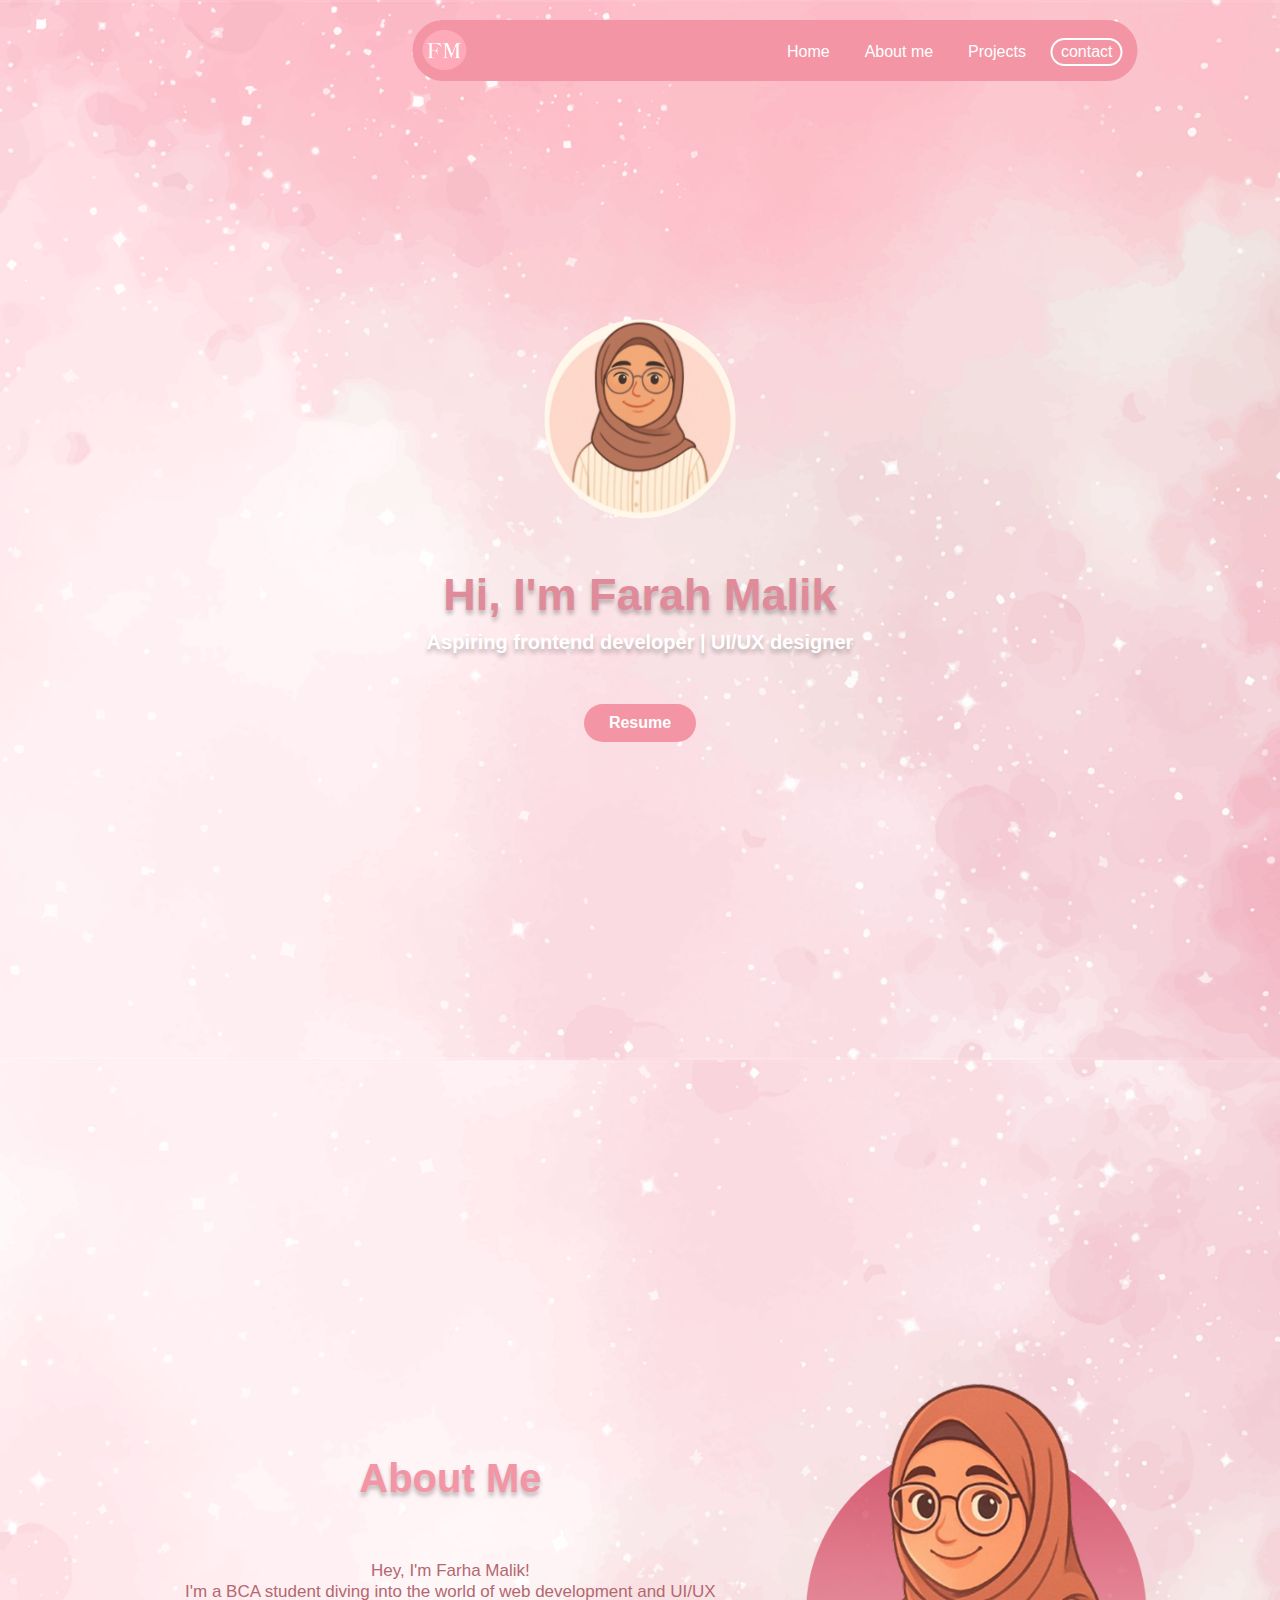
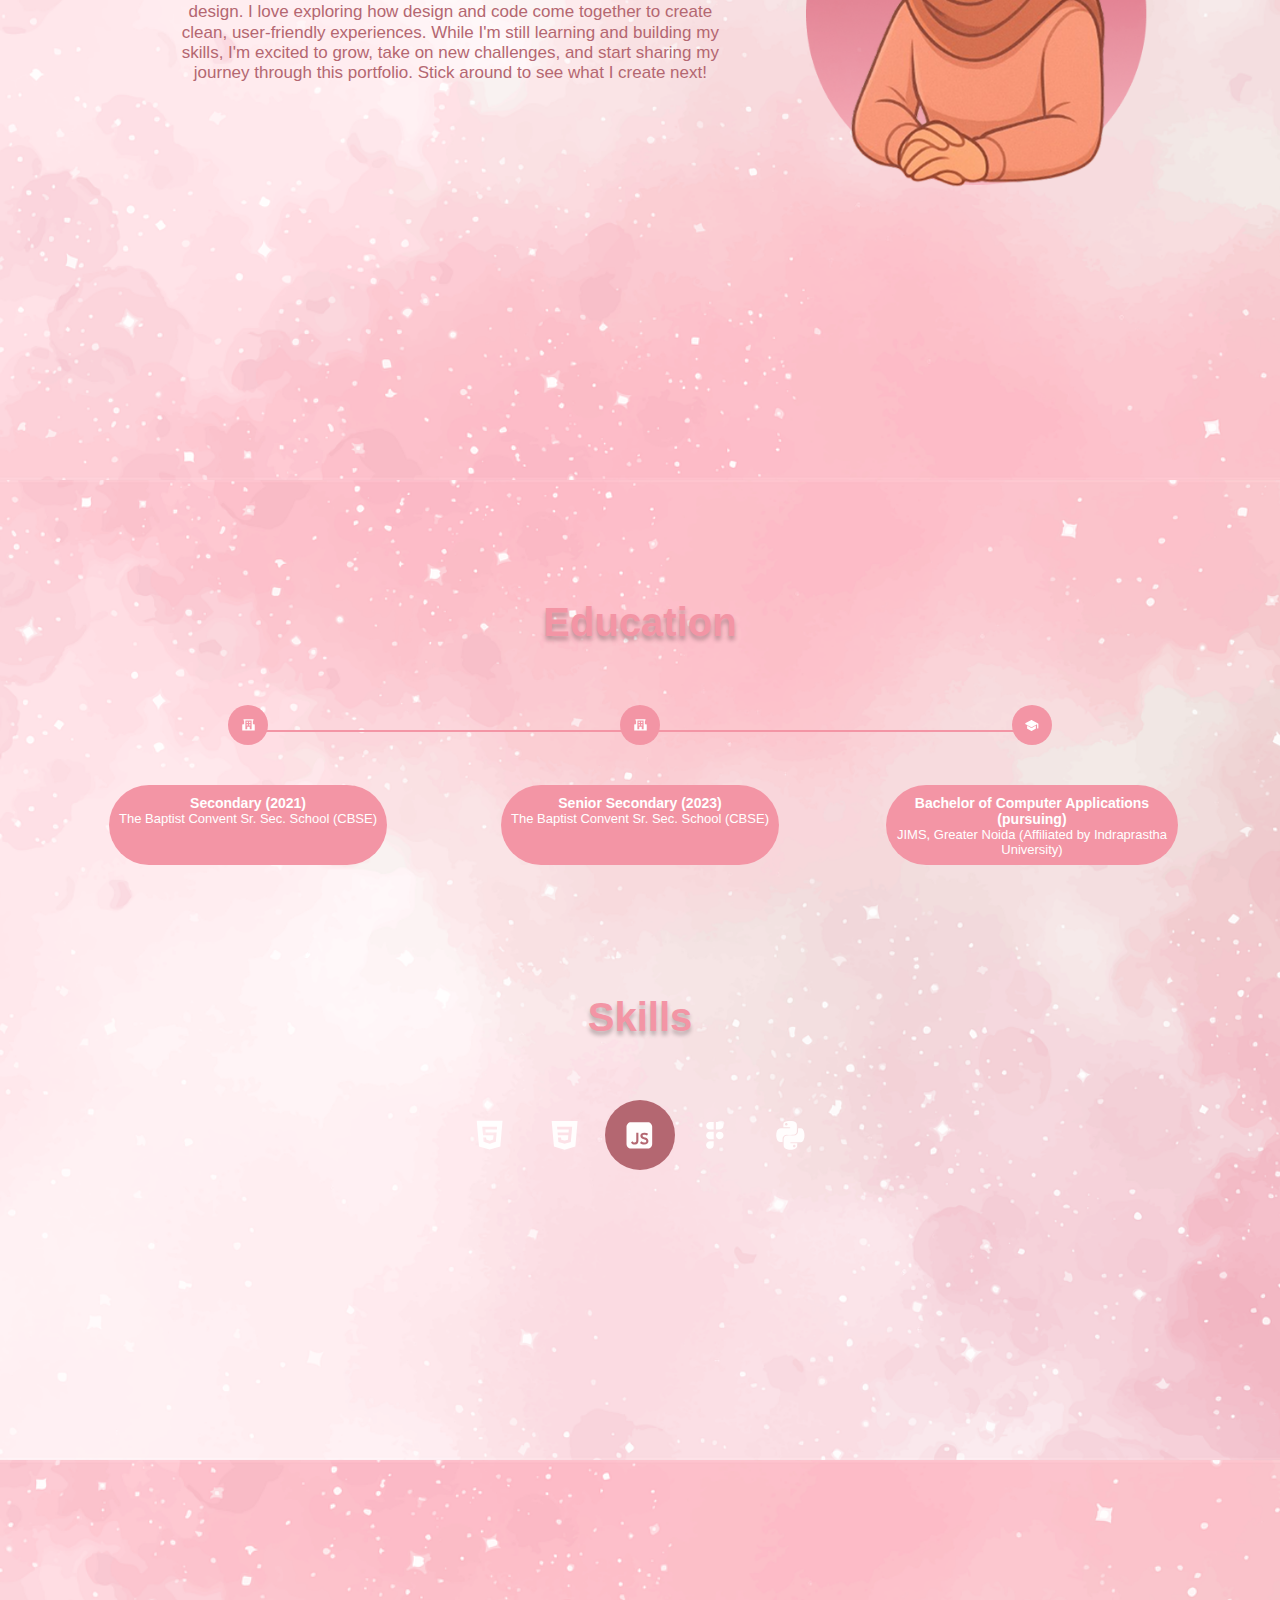
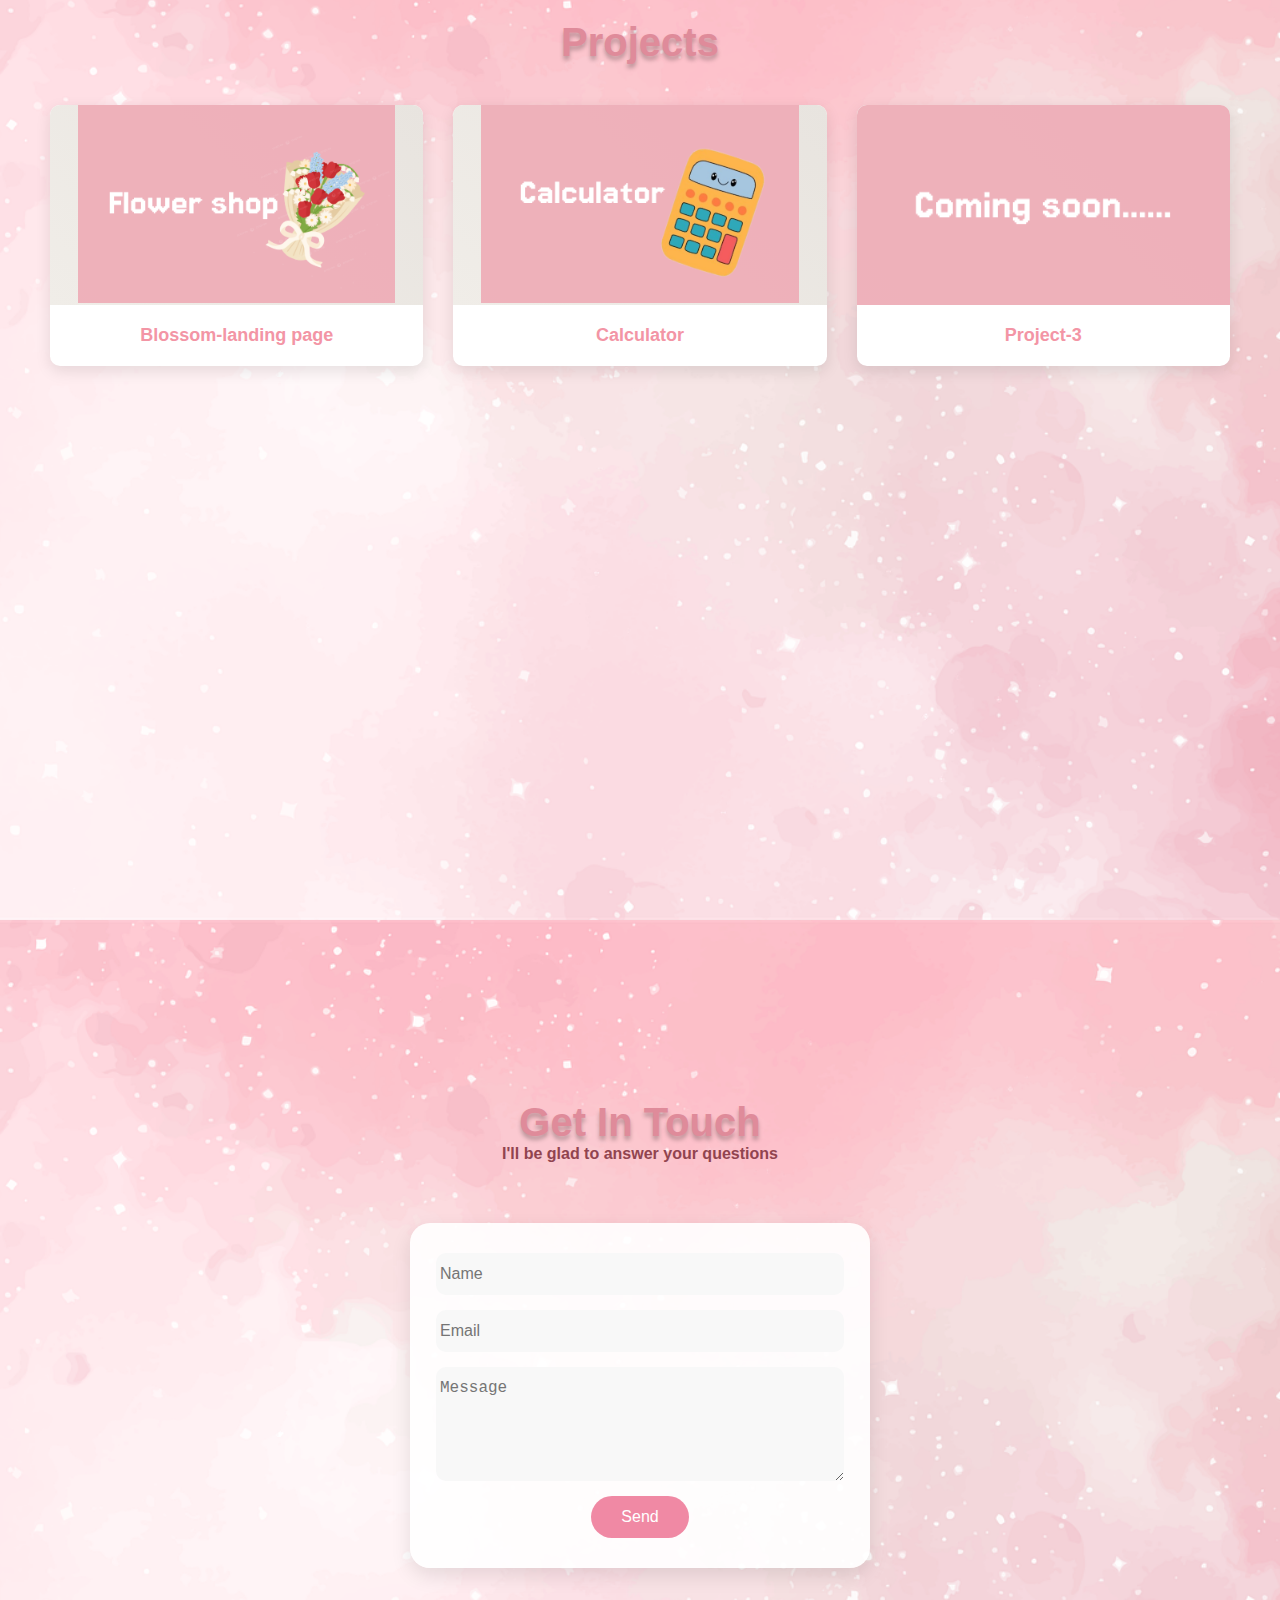
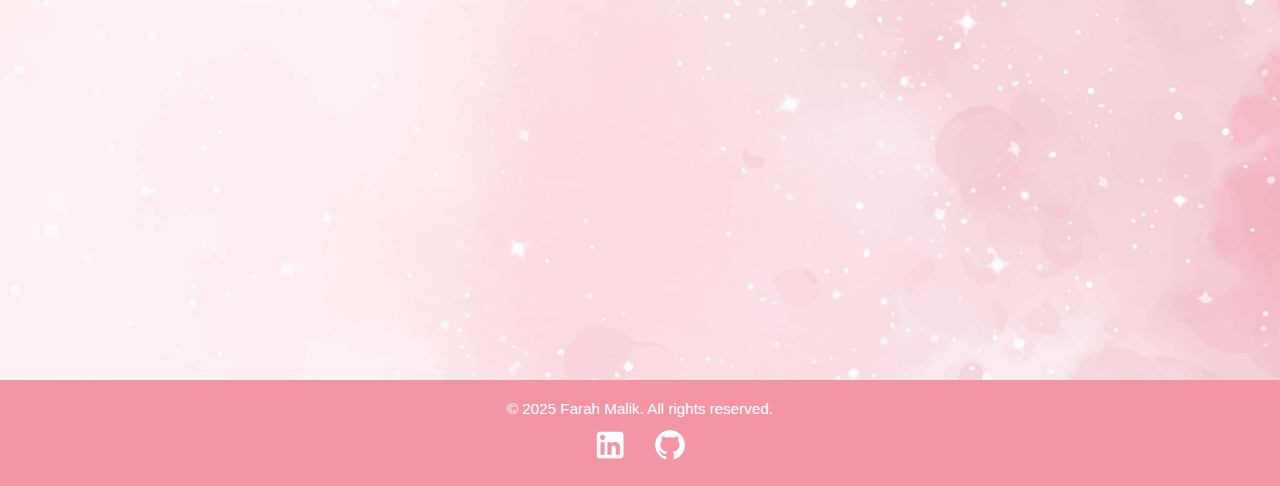
<file: index.html>
<!DOCTYPE html>
<html lang="en">

<head>
  <link href="css/style.css" rel="stylesheet">
  <meta charset="UTF-8">
  <meta name="viewport" content="width=device-width, initial-scale=1.0">
  <title>Portfolio</title>
</head>

<body>
  <div class="nav-container">
    <nav class="navbar">
      <div class="logo"><img src="image/logo.png" alt="logo"></div>
      <ul class="navlinks">
        <li><a href="#home">Home</a></li>
        <li><a href="#about">About me</a></li>
        <li><a href="#projects">Projects</a></li>
        <li><a href="#contact" class="contact-btn">contact</a></li>
        
      </ul>
    </nav>
  </div>

  <section class="profile" id="home">
    <div class="profile-container">
      <img src="image/pfp.svg">
      <div class="profile-bio">
        <h1>Hi, I'm <span>Farah Malik</span></h1>
        <p>Aspiring frontend developer | UI/UX designer</p>
      </div>
      <a href="https://codelily-01.github.io/Resume/resume.pdf" class="resume-btn" target="_blank" download>Resume</a>
    </div>
  </section>

  <section class="about-section" id="about">
    <div class="about-me-content">
      <div class="about-text">
        <h1>About Me</h1>
        <p>
          Hey, I'm Farha Malik! <br>
          I'm a BCA student diving into the world of web development and UI/UX design.
          I love exploring how design and code come together to create clean, user-friendly experiences.
          While I'm still learning and building my skills, I'm excited to grow, take on new challenges,
          and start sharing my journey through this portfolio. Stick around to see what I create next!
        </p>
      </div>
      <div class="about-me-img">
        <img src="image/pfp.png" alt="pfp" />
      </div>
    </div>
  </section>

  <section class="education-and-skills" >
    <h1>Education</h1>
    <div class="education">
      <div class="education-text">
        <div class="edu card1">
          <div class="card1-icon">
            <img src="image/bxs_school.svg"></img>
          </div>
          <div class="card1-text">
            <h5>Secondary (2021)</h5>
            <p>
              The Baptist Convent Sr. Sec. School (CBSE)
            </p>
          </div>
        </div>

        <div class="edu card2">
          <div class="card2-icon">
            <img src="image/bxs_school.svg"></img>
          </div>
          <div class="card2-text">
            <h5>Senior Secondary (2023)</h5>
            <p>
              The Baptist Convent Sr. Sec. School (CBSE)
            </p>
          </div>
        </div>
        <div class="edu card3">
          <div class="card3-icon">
            <img src="image/material-symbols_school-rounded.svg"></img>
          </div>
          <div class="card3-text">
            <h5>Bachelor of Computer Applications <br>(pursuing)</h5>
            <p>
              JIMS, Greater Noida (Affiliated by Indraprastha University)
            </p>
          </div>
        </div>
      </div>
    </div>

    <div class="skills">
      <h1>Skills</h1>
      <div class="skill-icon">
        <img src="image/flowbite_html-solid.svg"></img>
        <img src="image/flowbite_css-solid.svg"></img>
        <img src="image/ri_javascript-fill.svg"></img>
        <img src="image/solar_figma-bold.svg"></img>
        <img src="image/lineicons_python.svg"></img>
      </div>
    </div>
  </section>

  <section class="projects" id="projects">
    <div class="container">
      <h2>Projects</h2>
      <div class="projects-grid">
        <div class="projects-item">
          <div class="projects-item-placeholder">
           <a href="https://github.com/CodeLily-01/CODSOFT_Taskno.2"><img src="image/Frame 2.png"></img></a> 
          </div>
          <h3>Blossom-landing page</h3>
        </div>
        <div class="projects-item">
          <div class="projects-item-placeholder">
           <a href="https://github.com/CodeLily-01/CODSOFT_Taskno.3"><img src="image/Frame 1 (1).png"></img></a> 
          </div>
          <h3>Calculator</h3>
        </div>
        <div class="projects-item">
          <div class="projects-item-placeholder">
            <image src="image/Frame 3 (1).png"></image>
          </div>
          <h3>Project-3</h3>
        </div>
      </div>
    </div>
  </section>

  <section class="contact-section" id="contact">
    <h2>Get In Touch</h2>
    <p>I'll be glad to answer your questions</p>
    <form class="contact-form">
      <input type="text" name="name" placeholder="Name" required />
      <input type="email" name="email" placeholder="Email" required />
      <textarea name="message" rows="5" placeholder="Message" required></textarea>
      <button type="submit">Send</button>
    </form>
  </section>

  <footer class="site-footer">
  <p>© 2025 Farah Malik. All rights reserved.</p>
  <div class="footer-icons">
    <a href="https://www.linkedin.com/in/farha-malik-533645345/"><image src="image/linkedin.png" ></image></a>
    <a href="https://github.com/CodeLily-01"><image src="image/github.png"></image></a>
  </div>
</footer>

</body>

</html>
</file>
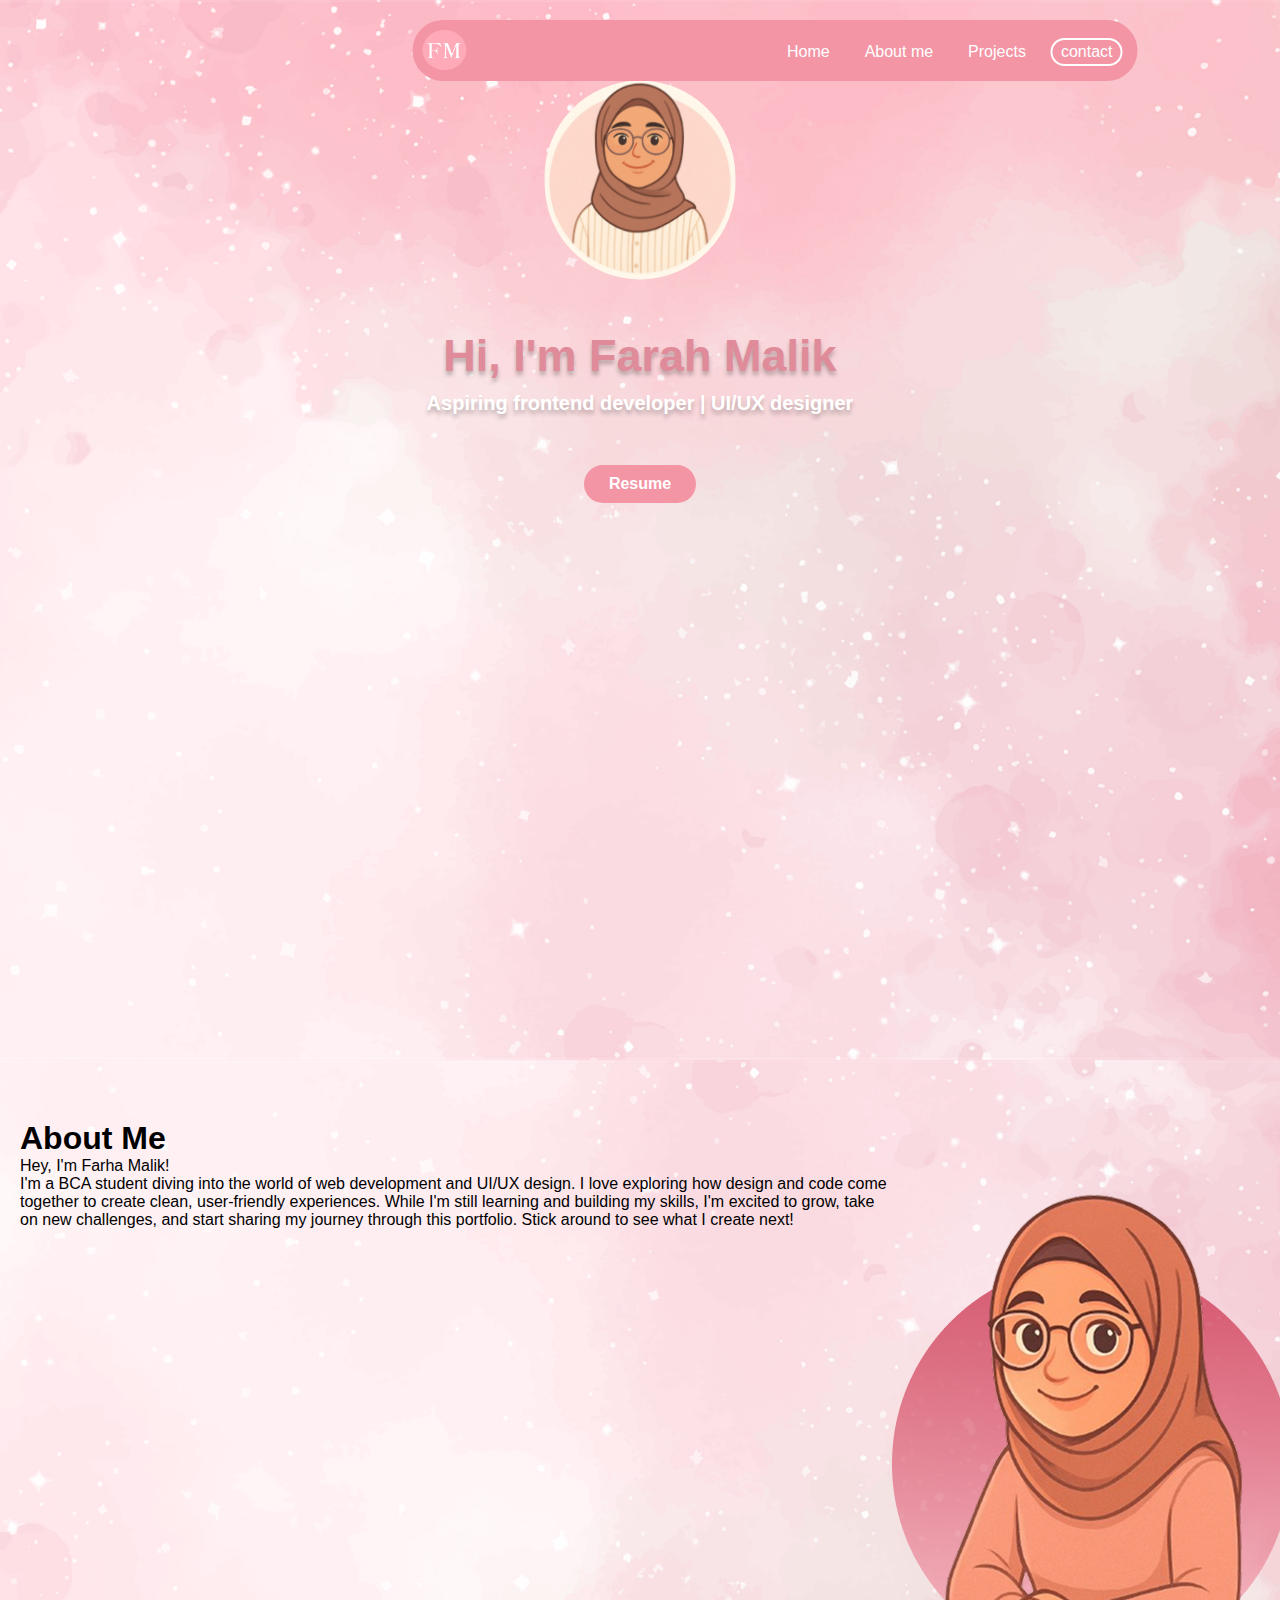
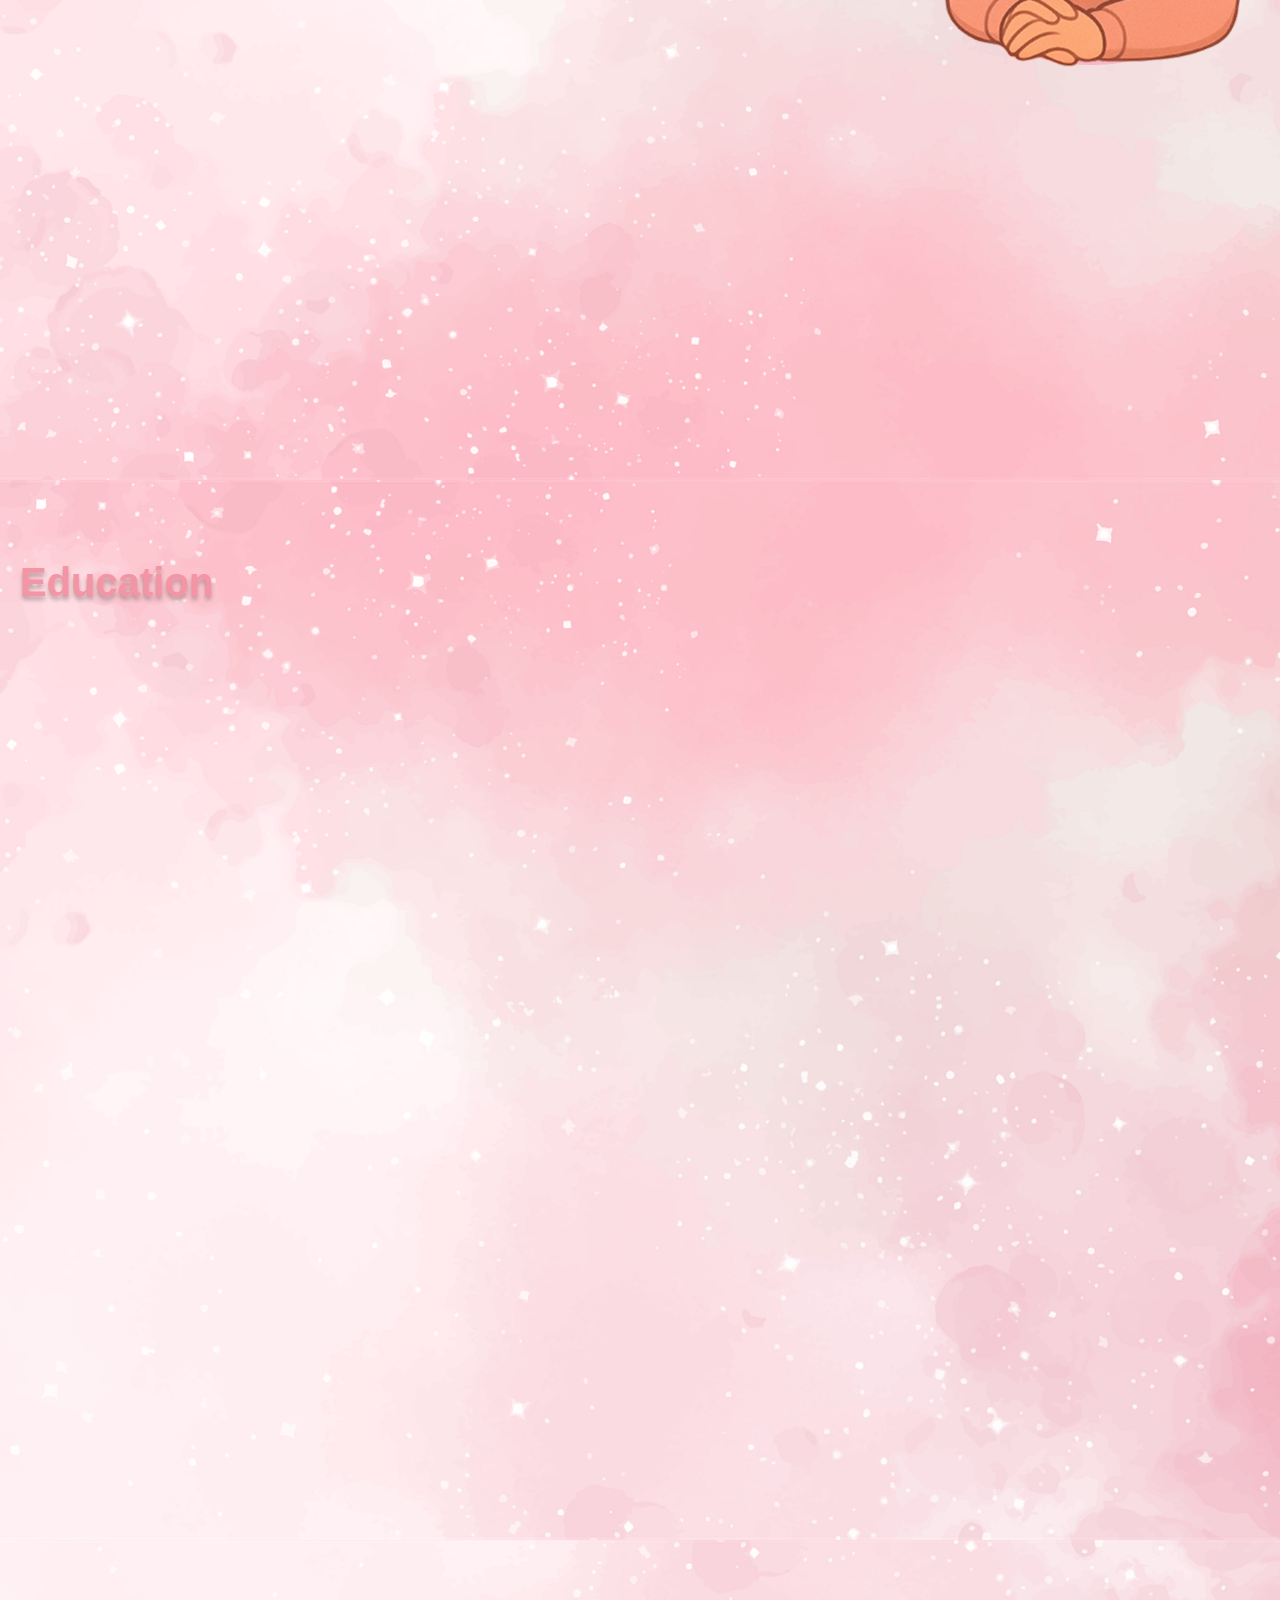
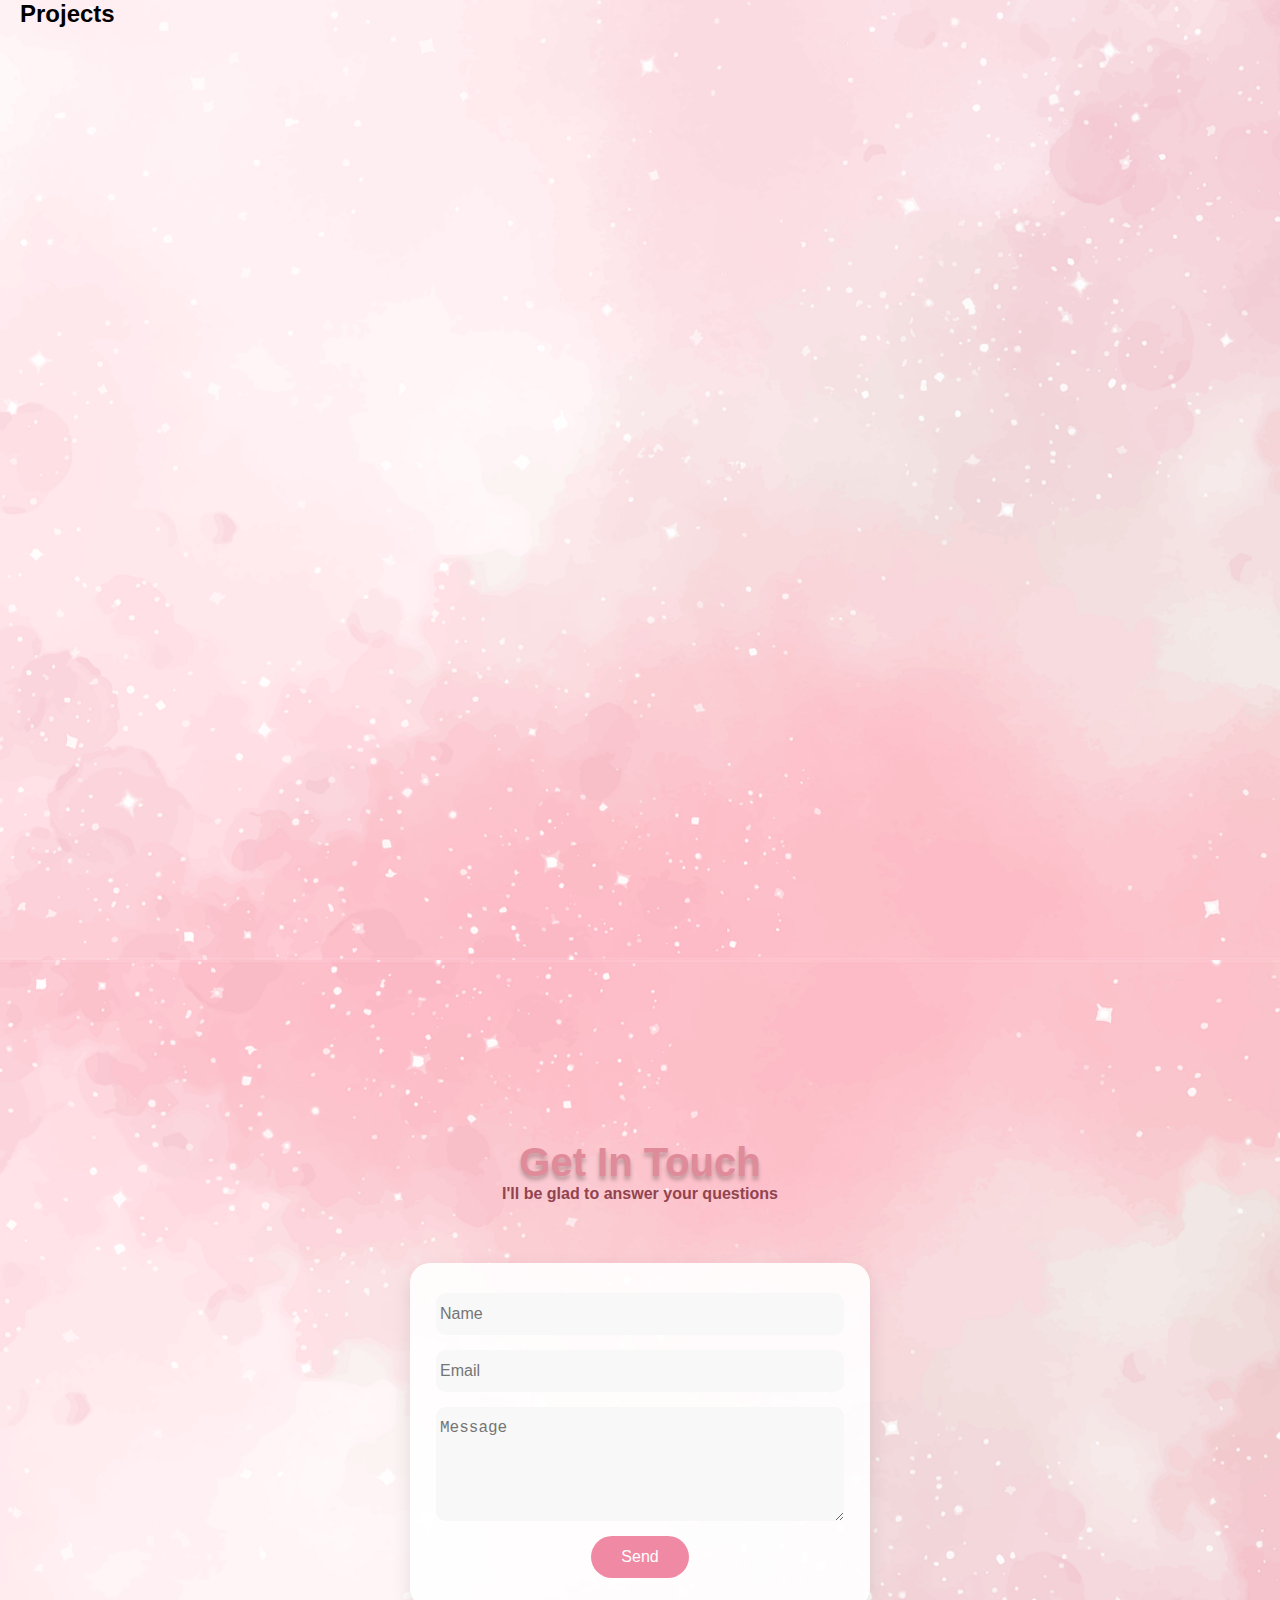
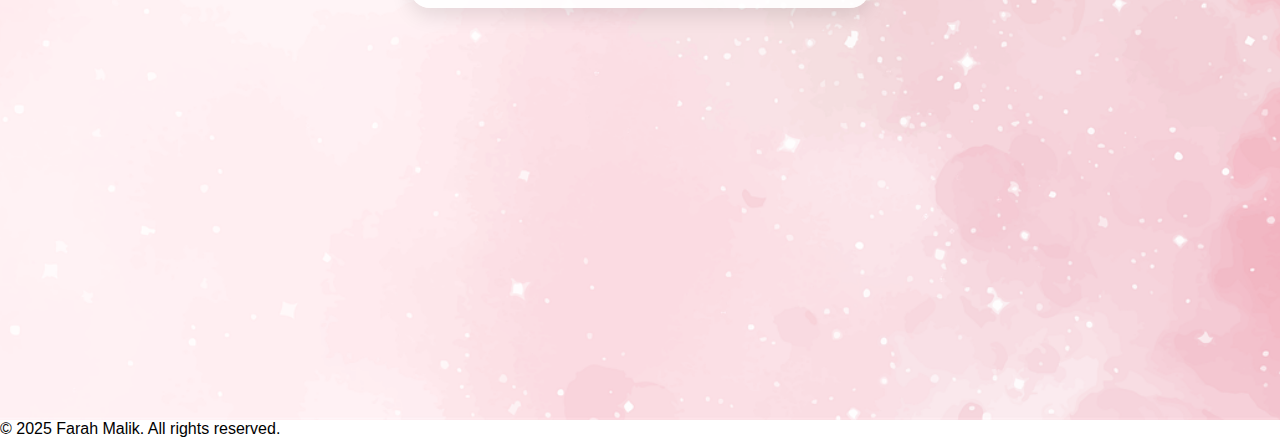
<file: html/index.html>
<!DOCTYPE html>
<html lang="en">
<head><link href="../css/style.css" rel="stylesheet">
    <meta charset="UTF-8">
    <meta name="viewport" content="width=device-width, initial-scale=1.0">
    <title>Portfolio</title>
</head>
<body>
    <nav class="navbar">
        <div class="logo"><img src="../image/logo.png" alt="logo"></div>
        <ul class="navlinks">
            <li><a href="#">Home</a></li>
            <li><a href="#">About me</a></li>
            <li><a href="#">Projects</a></li>
            <li><a href="#" class="contact-btn">contact</a></li>
        </ul>
    </nav>
<section  class="Profile">
   <div class="profile-container">
     <img src="../image\pfp.svg">

     <div class="profile-bio">
    <h1>Hi, I'm <span>Farah Malik</span></h1>
    <p>Aspiring frontend developer | UI/UX designer</p>
</div>
<a href="#" class="resume-btn">Resume</a>
   </div>
</section>

<section class="about-section">
    <div class="about-content">
      <h1>About Me</h1>
      <p>
        Hey, I'm Farha Malik! <br>
        I'm a BCA student diving into the world of web development and UI/UX design. 
        I love exploring how design and code come together to create clean, user-friendly experiences. 
        While I'm still learning and building my skills, I'm excited to grow, take on new challenges, 
        and start sharing my journey through this portfolio. Stick around to see what I create next!
      </p>
    </div>
    <div class="About me img">
      <img src="../image\pfp.png" alt="pfp" />
    </div>
  </section>

  <section class="Education and skills">
    <div class="education">
        <h1>Education</h1>

    </div>
  </section>

  <section class="projects-section">
  <h2>Projects</h2>
  </section>

<section class="contact-section">
  <h2>Get In Touch</h2>
  <p>I'll be glad to answer your questions</p>
  <form class="contact-form">
    <input type="text" name="name" placeholder="Name" required />
    <input type="email" name="email" placeholder="Email" required />
    <textarea name="message" rows="5" placeholder="Message" required></textarea>
    <button type="submit">Send</button>
  </form>
</section>

<footer class="footer">
  <p>© 2025 Farah Malik. All rights reserved.</p>
</footer>

</body>
</html>
</file>
<file: css/style.css>
* {
  margin: 0;
  padding: 0;

}

:root {
  --h-size: 40px;
  --bg-image: url("../image/bg3.png");
}


@import url("https://fonts.googleapis.com/css2?family=Roboto:wght@400;700&display=swap");

/* home-page */

html {
  scroll-behavior: smooth;
}

ul {
  list-style-type: none;
}

ul li:nth-child(4) a {
  border: 2px solid;
  border-radius: 30px;
  padding: 3px 8px;
}

ul li:nth-child(4) a:hover {
  background-color: #f39faf;
}

section {
  background-image: var(--bg-image);
  background-position: center;
  background-repeat: no-repeat;
  background-size: cover;
  min-height: 100vh;
  padding: 80px 20px;
}

body {
  background-size: cover;
  background-repeat: no-repeat;
  font-family: "Roboto", sans-serif;
}


.navbar-container {
  display: flex;
  align-items: center;
  justify-content: center;
  margin: 0 auto;
  width: 100%;
  max-width: 50px;
}

.navbar::before {
  content: "";
  position: absolute;
  top: 20px;
  background: inherit;
  z-index: -1;
}

.navbar {
  position: fixed;
  top: 0px;
  left: 50px;
  display: flex;
  background-color: #F395A5;
  padding: 10px 15px 7px 10px;
  border-radius: 99px;
  justify-content: space-between;
  align-items: center;
  margin: 0px auto;
  width: auto;
  margin-top: 20px;
  z-index: 1000;
  transform: translateX(50%);
  max-width: 100%;
  min-width: 700px;
}

.navlinks a {
  display: flex;
  text-decoration: none;
  color: white;
  padding: 5px 10px;
}

/* .nav-container{
  display:flex;
  justify-content: center;
  margin-top: 20px;

} */
.navlinks {
  display: flex;
  gap: 15px;
}

.logo img {
  height: 40px;
}

.profile-container {
  justify-content: center;
  align-items: center;
  display: flex;
  flex-direction: column;

}

.profile-container img {
  height: 200px;
  margin-bottom: 40px;
}

.profile {
  height: 100vh;
  display: flex;
  justify-content: center;
  align-items: center;
}

.profile-bio h1 {
  margin: 10px;
  text-align: center;
  color: #DF8B9A;
  font-size: 45px;
  font-weight:bolder;

  text-shadow: 0px 4px 4px rgba(0, 0, 0, 0.25);
}

.resume-btn {
  background-color: #F395A5;
  border-radius: 99px;
  padding: 10px 25px 10px 25px;
  text-decoration: none;
  color: white;
  align-items: center;
  margin-top: 50px;
  font-weight: bold;
}

.profile-bio p {
  color: #fff;
  text-shadow: 0px 4px 4px rgba(0, 0, 0, 0.25);
  font-size: 20px;
  font-weight: bold;
}

/* about me */

.about-section {
  height: 100vh;
  display: flex;
  padding: 60px 20px;
  position: relative;
  z-index: 1;
  display: flex;
  width: 100%;
}

.about-section::before {
  content: "";
  position: absolute;
  inset: 0;
  background: var(--bg-image);
  background-repeat: no-repeat;
  background-size: cover;
  transform: scaleY(-1);
  z-index: -1;
}

.about-me-content {
  display: flex;
  flex-direction: row;
  align-items: center;
  justify-content: space-between;
  max-width: 1000px;
  margin: 0 auto;
  flex-wrap: wrap;
  gap: 40px;
}

.about-text {
  flex: 1.5;
  min-width: 280px;
  text-align: center;
  max-width: 600;
}

.about-text h1 {
  margin-bottom: 60px;
  color: #F395A5;
  font-weight: bold;
  font-size: var(--h-size);
  text-shadow: 0px 4px 4px rgba(0, 0, 0, 0.25);
}

.about-text p {
  line-height: 1.2;
  max-width: 600px;
  color: #b46771;
  font-size: 17px;
  font-weight: 545;
}

.about-me-img {
  flex: 1;
  display: flex;
  min-width: 280px;
  justify-content: flex-end;
}

.about-me-img img {
  height: 500px;
}

/* Education and skills */

.card1-icon img,
.card2-icon img,
.card3-icon img {
  height: 20px;
  width: auto;
  display: block;
}


.education-text {
  display: flex;
  flex-direction: row;
  gap: 100px;
  align-items: flex-start;
}

.education-and-skills h1 {
  margin-bottom: 60px;
  color: #F395A5;
  font-weight: bold;
  font-size: var(--h-size);
  text-shadow: 0px 4px 4px rgba(0, 0, 0, 0.25);
  text-align: center;
  margin-top: 80px;
}

.edu {
  width: 30%;
  text-align: center;
  display: flex;
  flex-direction: column;
  align-items: center;
  text-align: center;
  flex: 1;
  position: relative;
}

.card1-icon,
.card2-icon,
.card3-icon {
  height: 20px;
  background-color: #F395A5;
  border-radius: 50%;
  margin: 0 auto 10px;
  width: 20px;
  padding: 10px 10px;
  display: flex;
  align-items: center;
  justify-content: center;
}

.card1-icon img,
.card2-icon img,
.card3-icon img {
  height: 15px;
  align-items: center;
}

.card1-text,
.card2-text,
.card3-text {
  border-radius: 30px;
  background-color: #F395A5;
  border-radius: 40px;
  padding: 10px 10px;
  text-align: center;
  margin-top: 30px;
  max-width: 300px;
  font-size: 13px;
  color: #fff;
  text-align: center;
  height: 60px;
  margin-bottom: 50px;
}

.education-and-skills {
  display: flex;
  flex-direction: column;
  align-items: center;
  text-align: center;
  max-width: 100%;
  margin: 0 auto;
  padding: 40px 20px;

}

.card1-text h5 {
  font-weight: bold;
  font-size: 14px;
}

.card2-text h5 {
  font-weight: bold;
  font-size: 14px;
}

.card3-text h5 {
  font-weight: bold;
  font-size: 14px;
}

.edu.card1::after {
  content: '';
  position: absolute;
  top: 25px;
  right: -232px;
  width: 370px;
  height: 2px;
  background-color: #F395A5;
  z-index: 1;
}


.edu.card2::after {
  content: '';
  position: absolute;
  top: 25px;
  right: -232px;
  width: 370px;
  height: 2px;
  background-color: #F395A5;
  z-index: 1;
}


.skills h1 {
  margin-bottom: 60px;
  color: #F395A5;
  font-weight: bold;
  font-size: var(--h-size);
  text-shadow: 0px 4px 4px rgba(0, 0, 0, 0.25);
}


.skill-icon {
  height: 50px;
  background-color: #b46771;
  border-radius: 50%;
  margin: 0 auto 10px;
  width: 50px;
  padding: 10px 10px;
  display: flex;
  align-items: center;
  justify-content: center;
  gap: 40px;
}


.skill-icon img {
  height: 35px;
  align-items: center;
}

/* projects */

.projects-section {
  height: 100vh;
  display: flex;
  padding: 60px 20px;
  position: relative;
  z-index: 1;
  display: flex;
  width: 100%;
}


.projects-section::before {
  content: "";
  position: absolute;
  inset: 0;
  background: var(--bg-image);
  background-repeat: no-repeat;
  background-size: cover;
  transform: scaleY(-1);
  z-index: -1;
}

.projects {
  padding: 80px 50px;
}

.projects h2 {
  text-align: center;
  margin-top: 80px;
  color: #DF8B9A;
  font-weight: bold;
  font-size: var(--h-size);
  text-shadow: 0px 4px 4px rgba(0, 0, 0, 0.25);
}

.projects-grid {
  display: grid;
  grid-template-columns: repeat(auto-fit, minmax(300px, 1fr));
  gap: 30px;
  margin-top: 40px;
}

.projects-item {
  background: white;
  border-radius: 10px;
  overflow: hidden;
  box-shadow: 0 5px 15px rgba(0, 0, 0, 0.1);
  transition: transform 0.3s ease;
}

.projects-item:hover {
  transform: translateY(-5px);
}

.projects-item img {
  width: 100%;
  height: 200px;
  object-fit: cover;
}

.projects-item-placeholder {
  width: 100%;
  height: 200px;
  background: linear-gradient(45deg, #f0ede8, #e8e4df);
  display: flex;
  align-items: center;
  justify-content: center;
  color: #F395A5;
  font-size: 18px;
}

.projects-item h3 {
  padding: 20px;
  text-align: center;
  color: #F395A5;
  font-size: 18px;
}

/* Contact */

.contact-section h2{
  text-align: center;
  margin-top: 100px;
  color: #DF8B9A;
  font-weight: bold;
  font-size: var(--h-size);
  text-shadow: 0px 4px 4px rgba(0, 0, 0, 0.25);
}

.contact-section p{
  text-align: center;
  margin-bottom: 60px;
  color: #91444F;
  font-weight: bold;
}

.contact-form {
  background-color: rgba(255, 255, 255, 0.9);
  max-width: 400px;
  margin: 0 auto;
  padding: 30px;
  border-radius: 20px;
  box-shadow: 0 8px 20px rgba(0, 0, 0, 0.1);
  display: flex;
  flex-direction: column;
  align-items: center;
}

.contact-form input,
.contact-form textarea {
  width: 100%;
  padding: 12px 4px;
  margin-bottom: 15px;
  border: none;
  border-radius: 10px;
  font-size: 1rem;
  background-color: #f8f8f8;
}

.contact-form button {
  padding: 12px 30px;
  font-size: 1rem;
  background-color: #f089a4;
  color: white;
  border: none;
  border-radius: 25px;
  cursor: pointer;
  margin: auto 0 ;
}

/* footer */
.site-footer {
  background-color: #F395A5;  
  color: #ffffff;
  text-align: center;
  padding: 20px 0;
  font-size: 0.95rem;
}

.site-footer .footer-icons {
  margin-top: 10px;
}

.site-footer .footer-icons a {
  margin: 0 10px;
  text-decoration: none;
  font-weight: 500;
  transition: color 0.3s ease;
}
</file>
